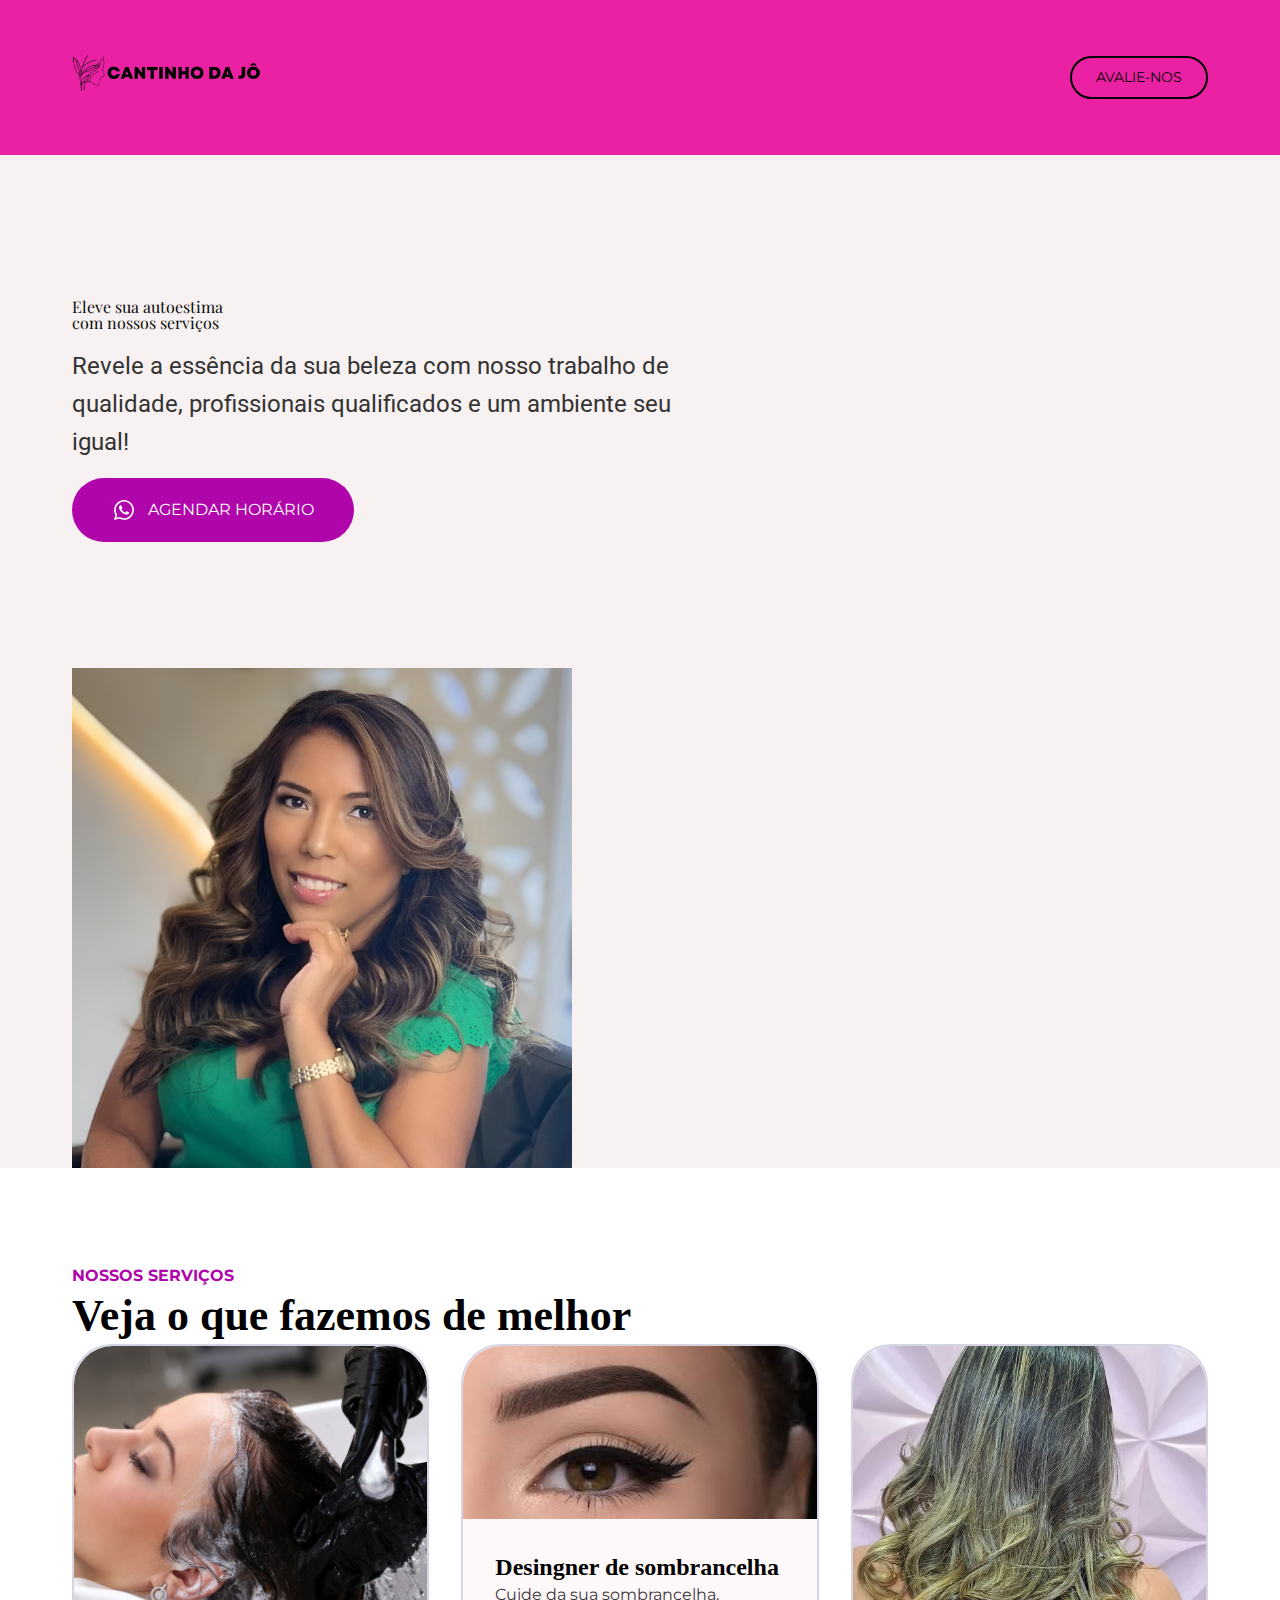
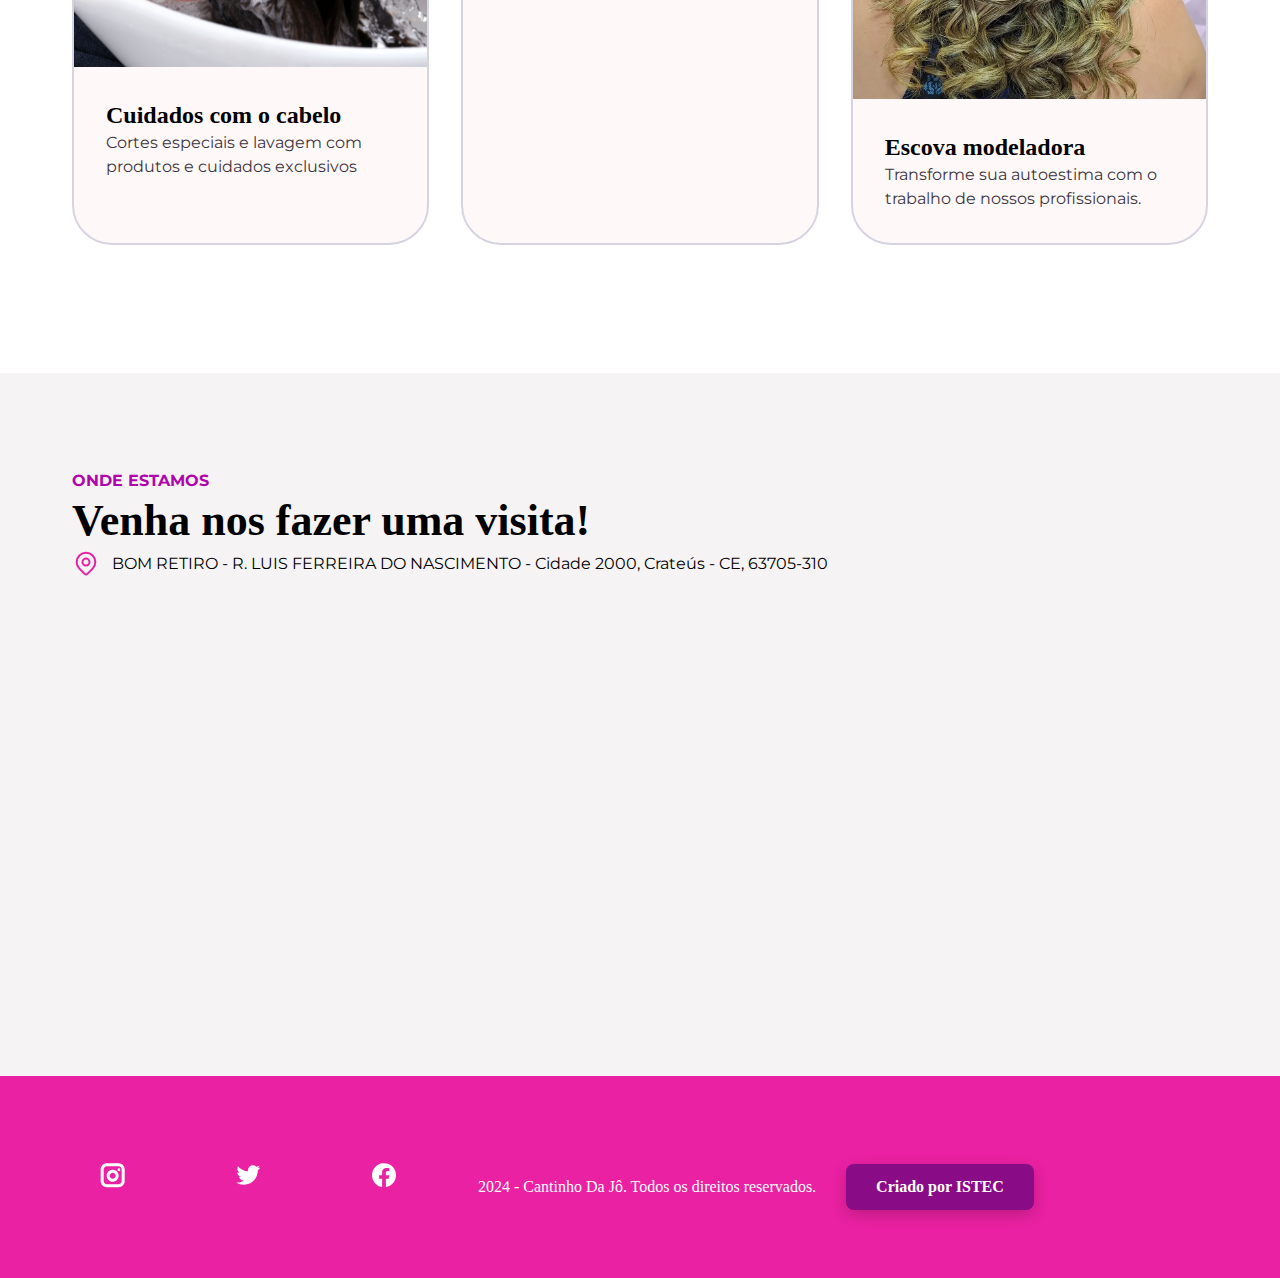
<file: cantinhodajo/index.html>
<!DOCTYPE html>
<html lang="pt-br">
<head>
    <meta charset="UTF-8">
    <meta http-equiv="X-UA-Compatible" content="IE=edge">
    <meta name="viewport" content="width=device-width, initial-scale=1.0">
    <link rel="shortcut icon" href="./img/favicon.png" type="image/x-icon">
    <link rel="stylesheet" href="./css/reset.css">
    <link rel="stylesheet" href="./css/style.css">
    <title>Cantinho Da Jô</title>
</head>
<body>
    <header id="header-container">
        <div class="container header">
            <head>
                <style>
                    .logo {
                        width: 190px; /* Definindo a largura da imagem */
                        height: auto; /* Ajustando a altura proporcionalmente */
                    }
                </style>
            </head>
            <body>
                <div>
                    <img src="img/cantinhodajo1.png" alt="Logo" class="logo">
                </div>
            </body>
            
            <a class="btn btn-sm btn-outline" href="https://maps.app.goo.gl/KQuXCxPBeameyAc57" target="_blank">Avalie-nos</a>
        </div>
    </header>
    <main>
        <section id="hero-container">
            <div class="container hero">
                <div class="hero-text">
                    <h1 class="herotxt">Eleve sua autoestima<br> com nossos serviços</h1>
                    <p class="text-p">Revele a essência da sua beleza com nosso trabalho de qualidade, profissionais qualificados e um ambiente seu igual!</p>
                    
                    <a class="btn btn-primary" href="contato.html" target="_blank">
                        <svg width="24" height="24" viewBox="0 0 24 24" class="none" xmlns="http://www.w3.org/2000/svg">
                            <path d="M16.6004 14C16.4004 13.9 15.1004 13.3 14.9004 13.2C14.7004 13.1 14.5004 13.1 14.3004 13.3C14.1004 13.5 13.7004 14.1 13.5004 14.3C13.4004 14.5 13.2004 14.5 13.0004 14.4C12.3004 14.1 11.6004 13.7 11.0004 13.2C10.5004 12.7 10.0004 12.1 9.60039 11.5C9.50039 11.3 9.60039 11.1 9.70039 11C9.80039 10.9 9.90039 10.7 10.1004 10.6C10.2004 10.5 10.3004 10.3 10.3004 10.2C10.4004 10.1 10.4004 9.90004 10.3004 9.80004C10.2004 9.70004 9.70039 8.50004 9.50039 8.00004C9.40039 7.30004 9.20039 7.30004 9.00039 7.30004C8.90039 7.30004 8.70039 7.30004 8.50039 7.30004C8.30039 7.30004 8.00039 7.50004 7.90039 7.60004C7.30039 8.20004 7.00039 8.90004 7.00039 9.70004C7.10039 10.6 7.40039 11.5 8.00039 12.3C9.10039 13.9 10.5004 15.2 12.2004 16C12.7004 16.2 13.1004 16.4 13.6004 16.5C14.1004 16.7 14.6004 16.7 15.2004 16.6C15.9004 16.5 16.5004 16 16.9004 15.4C17.1004 15 17.1004 14.6 17.0004 14.2C17.0004 14.2 16.8004 14.1 16.6004 14ZM19.1004 4.90004C15.2004 1.00004 8.90039 1.00004 5.00039 4.90004C1.80039 8.10004 1.20039 13 3.40039 16.9L2.00039 22L7.30039 20.6C8.80039 21.4 10.4004 21.8 12.0004 21.8C17.5004 21.8 21.9004 17.4 21.9004 11.9C22.0004 9.30004 20.9004 6.80004 19.1004 4.90004ZM16.4004 18.9C15.1004 19.7 13.6004 20.2 12.0004 20.2C10.5004 20.2 9.10039 19.8 7.80039 19.1L7.50039 18.9L4.40039 19.7L5.20039 16.7L5.00039 16.4C2.60039 12.4 3.80039 7.40004 7.70039 4.90004C11.6004 2.40004 16.6004 3.70004 19.0004 7.50004C21.4004 11.4 20.3004 16.5 16.4004 18.9Z" fill="white"/>
                        </svg> Agendar Horário</a>
                </div>
            </div>
            <div class="hero-img">
                <img src="./img/jo.png" alt="">
            </div>
        </section>

        <section id="services-container">
            <div class="container services">
                <header>
                    <span class="overtitle">Nossos serviços</span>
                    <h1 class="title">Veja o  que fazemos de melhor</h1>
                </header>

                <div class="services-list">
                    <div class="service-card">
                        <img src="./img/img-card-01-desktop.png" alt="" srcset="">
                        <div class="service-text">
                            <h3>Cuidados com o cabelo</h3>
                            <p>Cortes especiais e lavagem com produtos e cuidados exclusivos</p>
                        </div>
                    </div>

                    <div class="service-card">
                        <img src="./img/img-card-02-desktop.png" alt="" srcset="">
                        <div class="service-text">
                            <h3>Desingner de sombrancelha</h3>
                            <p>Cuide da sua sombrancelha.</p>
                        </div>
                    </div>

                    <div class="service-card">
                        <img src="./img/img-card-03-desktop.png" alt="" srcset="">
                        <div class="service-text">
                            <h3>Escova modeladora</h3>
                            <p>Transforme sua autoestima com o trabalho de nossos profissionais.</p>
                        </div>
                    </div>
                </div>
            </div>
        </section>

        <section id="location-container">
            <div class="container location">
                <header>
                    <span class="overtitle">Onde estamos</span>
                    <h1 class="title">Venha nos fazer uma visita!</h1>
                    <address>
                        <svg width="28" height="29" viewBox="0 0 28 29" fill="none" xmlns="http://www.w3.org/2000/svg">
                            <path d="M20.5997 19.6649C19.451 20.8136 16.9847 23.2799 15.4138 24.8508C14.6327 25.6319 13.3679 25.6324 12.5868 24.8514C11.0427 23.3073 8.62595 20.8905 7.40036 19.6649C3.75546 16.02 3.75546 10.1105 7.40036 6.4656C11.0453 2.82071 16.9548 2.82071 20.5997 6.4656C24.2446 10.1105 24.2446 16.02 20.5997 19.6649Z" stroke="#EA21A2" stroke-width="2" stroke-linecap="round" stroke-linejoin="round"/>
                            <path d="M17.5 13.0653C17.5 14.9983 15.933 16.5653 14 16.5653C12.067 16.5653 10.5 14.9983 10.5 13.0653C10.5 11.1323 12.067 9.56527 14 9.56527C15.933 9.56527 17.5 11.1323 17.5 13.0653Z" stroke="#EA21A2" stroke-width="2" stroke-linecap="round" stroke-linejoin="round"/>
                        </svg>
                        <span class="end">BOM RETIRO - R. LUIS FERREIRA DO NASCIMENTO - Cidade 2000, Crateús - CE, 63705-310</span>
                    </address>
                </header>
            </div>
            <iframe src="https://www.google.com/maps/embed?pb=!1m18!1m12!1m3!1d32881.454008196415!2d-40.6603306!3d-5.1556778!2m3!1f0!2f0!3f0!3m2!1i1024!2i768!4f13.1!3m3!1m2!1s0x796f54a0f39b07f%3A0xaceede8d322a9259!2sCantinho%20da%20j%C3%B4!5e0!3m2!1spt-BR!2sbr!4v1660319682057!5m2!1spt-BR!2sbr" 
                width="100%" height="450" style="border:0;" allowfullscreen="" loading="lazy" referrerpolicy="no-referrer-when-downgrade"></iframe>
        </section>
        
    </main>
    
    <footer>
        <div class="footer-container">
            <!-- Logo -->
            <div class="footer-logo">
             
            </div>
    
            <!-- Ícones de Redes Sociais -->
            <div class="footer-social-icons">
                <a href="https://www.instagram.com/cantinhoo_jo/profilecard/?igsh=MWtzYzVtZ2YzNHBtZw%3D%3D" target="_blank" class="social-icon">
                    <svg width="41" height="41" viewBox="0 0 41 41" fill="none" xmlns="http://www.w3.org/2000/svg">
                        <path d="M27.9028 15.6902C27.6328 15.9602 27.2665 16.1119 26.8846 16.1119C26.5027 16.1119 26.1365 15.9602 25.8664 15.6902C25.5963 15.4201 25.4446 15.0538 25.4446 14.6719C25.4446 14.29 25.5963 13.9238 25.8664 13.6537C26.1365 13.3837 26.5027 13.2319 26.8846 13.2319C27.2665 13.2319 27.6328 13.3837 27.9028 13.6537C28.1729 13.9238 28.3246 14.29 28.3246 14.6719C28.3246 15.0538 28.1729 15.4201 27.9028 15.6902Z" fill="white"/>
                        <path fill-rule="evenodd" clip-rule="evenodd" d="M14.6666 20.8339C14.6666 24.1429 17.3576 26.8339 20.6666 26.8339C23.9756 26.8339 26.6666 24.1429 26.6666 20.8339C26.6666 17.5249 23.9756 14.8339 20.6666 14.8339C17.3576 14.8339 14.6666 17.5249 14.6666 20.8339ZM17.6666 20.8339C17.6666 19.1789 19.0116 17.8339 20.6666 17.8339C22.3217 17.8339 23.6666 19.1789 23.6666 20.8339C23.6666 22.4889 22.3217 23.8339 20.6666 23.8339C19.0116 23.8339 17.6666 22.4889 17.6666 20.8339Z" fill="white"/>
                        <path fill-rule="evenodd" clip-rule="evenodd" d="M8.66663 26.2319C8.66663 29.3159 11.5826 32.2319 14.6666 32.2319H26.6666C29.7506 32.2319 32.6666 29.3159 32.6666 26.2319V14.2319C32.6666 11.1479 29.7506 8.23193 26.6666 8.23193H14.6666C11.5826 8.23193 8.66663 11.1479 8.66663 14.2319V26.2319ZM11.6666 14.2319C11.6666 12.8299 13.2646 11.2319 14.6666 11.2319H26.6666C28.0686 11.2319 29.6666 12.8299 29.6666 14.2319V26.2319C29.6666 27.6339 28.0686 29.2319 26.6666 29.2319H14.6666C13.2366 29.2319 11.6666 27.6619 11.6666 26.2319V14.2319Z" fill="white"/>
                        </svg>
                        
                    <svg width="41" height="40" viewBox="0 0 41 40" fill="none" xmlns="http://www.w3.org/2000/svg">
                        <!-- Coloque o SVG aqui -->
                    </svg>
                </a>
                <a href="https://www.twitter.com" target="_blank" class="social-icon">
                    <svg width="41" height="41" viewBox="0 0 41 41" fill="none" xmlns="http://www.w3.org/2000/svg">
                        <path d="M32.3333 12.4819C31.4333 12.9319 30.5333 13.0819 29.4833 13.2319C30.5333 12.6319 31.2833 11.7319 31.5833 10.5319C30.6833 11.1319 29.6333 11.4319 28.4333 11.7319C27.5333 10.8319 26.1833 10.2319 24.8333 10.2319C22.2833 10.2319 20.0333 12.4819 20.0333 15.1819C20.0333 15.6319 20.0333 15.9319 20.1833 16.2319C16.1333 16.0819 12.3833 14.1319 9.98331 11.1319C9.53331 11.8819 9.38331 12.6319 9.38331 13.6819C9.38331 15.3319 10.2833 16.8319 11.6333 17.7319C10.8833 17.7319 10.1333 17.4319 9.38331 17.1319C9.38331 19.5319 11.0333 21.4819 13.2833 21.9319C12.8333 22.0819 12.3833 22.0819 11.9333 22.0819C11.6333 22.0819 11.3333 22.0819 11.0333 21.9319C11.6333 23.8819 13.4333 25.3819 15.6833 25.3819C14.0333 26.7319 11.9333 27.4819 9.53331 27.4819H8.33331C10.5833 28.8319 13.1333 29.7319 15.8333 29.7319C24.8333 29.7319 29.7833 22.2319 29.7833 15.7819V15.1819C30.8333 14.4319 31.7333 13.5319 32.3333 12.4819Z" fill="white"/>
                        </svg>
                        
                    <svg width="41" height="40" viewBox="0 0 41 40" fill="none" xmlns="http://www.w3.org/2000/svg">
                        <!-- Coloque o SVG aqui -->
                    </svg>
                </a>
                <a href="https://www.facebook.com/joselly.chaves?mibextid=ZbWKwL" target="_blank" class="social-icon">
                    <svg width="40" height="41" viewBox="0 0 40 41" fill="none" xmlns="http://www.w3.org/2000/svg">
                        <path d="M32 20.2346C32.0005 17.9412 31.3438 15.6957 30.1077 13.764C28.8716 11.8322 27.1078 10.2952 25.0252 9.33481C22.9426 8.37442 20.6284 8.03093 18.3566 8.345C16.0849 8.65907 13.9507 9.61755 12.2068 11.1069C10.4628 12.5963 9.18225 14.5543 8.51659 16.7489C7.85094 18.9436 7.82811 21.283 8.45082 23.4902C9.07352 25.6974 10.3157 27.68 12.0302 29.2031C13.7447 30.7263 15.8598 31.7262 18.125 32.0846V23.7026H15.079V20.2346H18.125V17.5896C18.0596 16.9723 18.1307 16.3482 18.3333 15.7615C18.5359 15.1748 18.865 14.6398 19.2973 14.1944C19.7296 13.749 20.2546 13.4041 20.835 13.1842C21.4154 12.9642 22.0371 12.8746 22.656 12.9216C23.556 12.9336 24.454 13.0116 25.343 13.1556V16.1126H23.831C23.5734 16.0788 23.3115 16.1034 23.0648 16.1845C22.818 16.2657 22.5926 16.4013 22.4053 16.5814C22.2181 16.7614 22.0737 16.9813 21.983 17.2247C21.8922 17.4681 21.8573 17.7288 21.881 17.9876V20.2376H25.209L24.677 23.7056H21.875V32.0926C24.6984 31.6459 27.2697 30.206 29.1259 28.0321C30.9821 25.8582 32.0013 23.0931 32 20.2346Z" fill="white"/>
                        </svg>
                    <svg width="40" height="40" viewBox="0 0 40 40" fill="none" xmlns="http://www.w3.org/2000/svg">
                        <!-- Coloque o SVG aqui -->
                    </svg>
                </a>
            </div>
    
            <!-- Texto do Rodapé -->
            <div class="footer-text">
                <p>2024 - Cantinho Da Jô. Todos os direitos reservados.</p>
            </div>
    
            <!-- Botão de Crédito -->
            <div class="footer-text footer-right">
                <a href="https://www.instagram.com/istec.01.oficial/profilecard/?igsh=MTMyMDRuYWdoaDg4Nw==" target="_blank" class="animated-button">Criado por ISTEC</a>
            </div>
        </div>
    </footer>
</body>
</html>
</file>
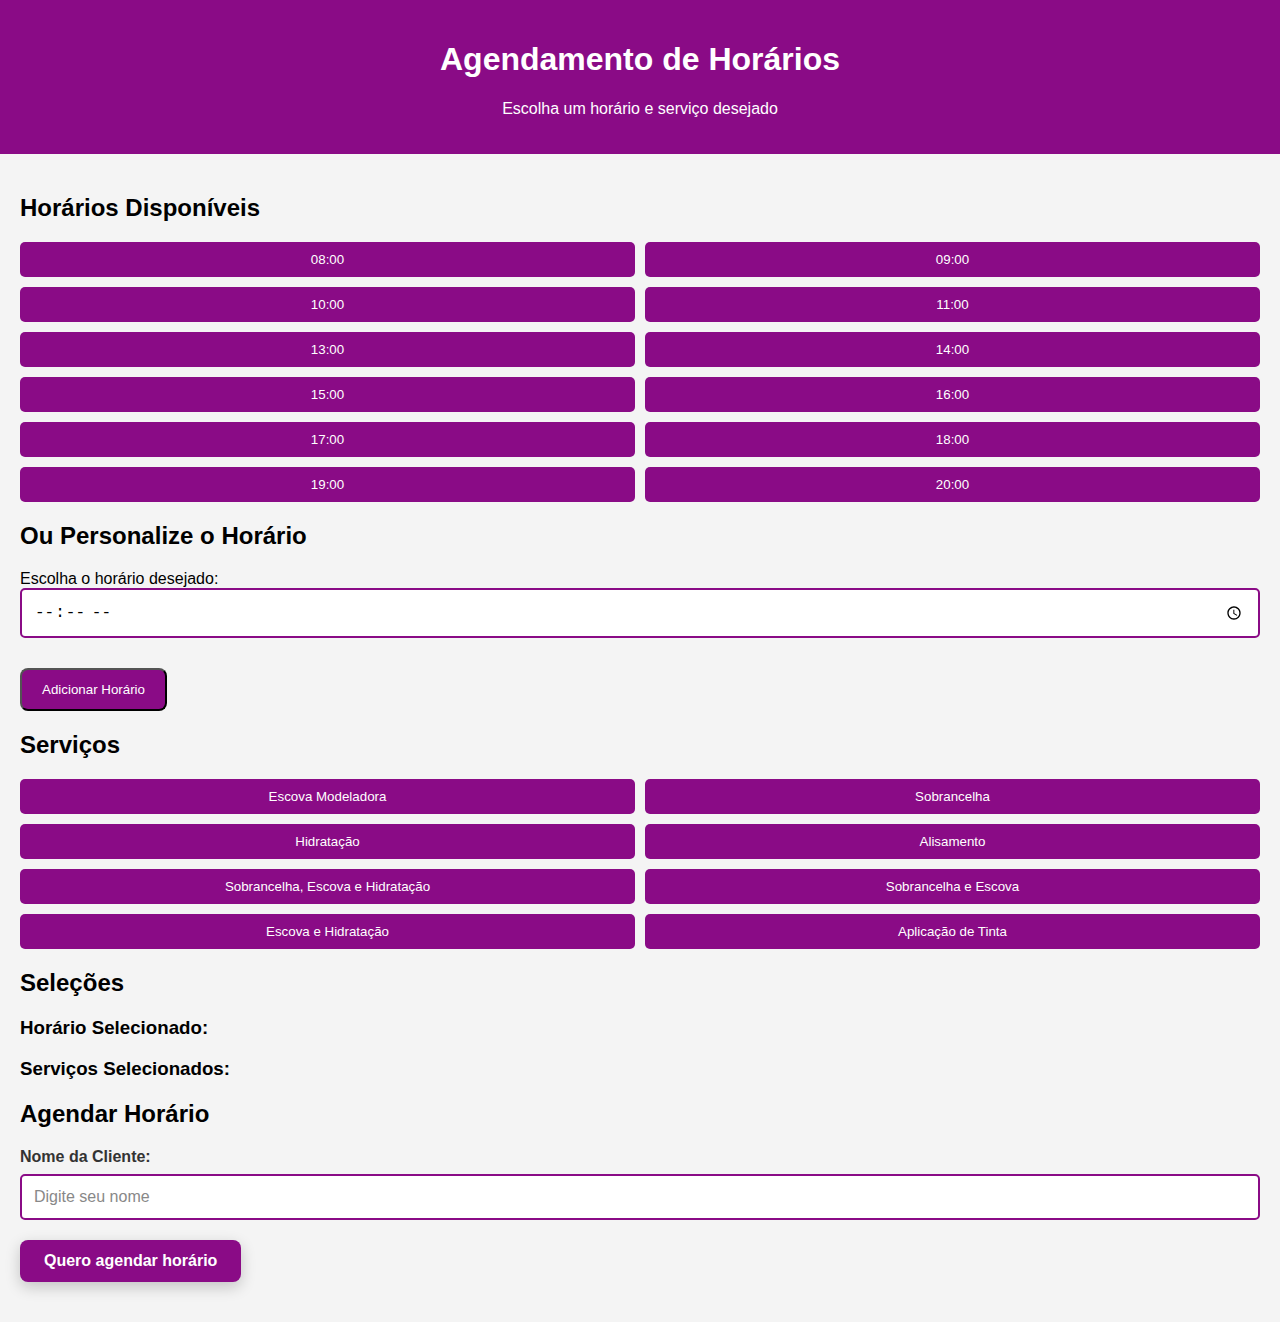
<file: cantinhodajo/contato.html>
<!DOCTYPE html>
<html lang="pt-BR">
<head>
    <meta charset="UTF-8">
    <meta name="viewport" content="width=device-width, initial-scale=1.0">
    <title>Agendamento de Horários</title>
    <link rel="stylesheet" href="./css/stylee.css">
</head>
<body>
    <header>
        <h1>Agendamento de Horários</h1>
        <p>Escolha um horário e serviço desejado</p>
    </header>

    <main>
        <section class="schedule">
            <h2>Horários Disponíveis</h2>
            <div class="time-slots">
                <button class="time-slot" data-time="08:00">08:00</button>
                <button class="time-slot" data-time="09:00">09:00</button>
                <button class="time-slot" data-time="10:00">10:00</button>
                <button class="time-slot" data-time="11:00">11:00</button>
                <button class="time-slot" data-time="13:00">13:00</button>
                <button class="time-slot" data-time="14:00">14:00</button>
                <button class="time-slot" data-time="15:00">15:00</button>
                <button class="time-slot" data-time="16:00">16:00</button>
                <button class="time-slot" data-time="17:00">17:00</button>
                <button class="time-slot" data-time="18:00">18:00</button>
                <button class="time-slot" data-time="19:00">19:00</button>
                <button class="time-slot" data-time="20:00">20:00</button>
                <!-- Continue até 21h -->
            </div>
        </section>

        <section class="custom-time">
            <h2>Ou Personalize o Horário</h2>
            <label for="custom-time">Escolha o horário desejado:</label>
            <input type="time" id="custom-time" name="custom-time" required>
            <button id="add-custom-time">Adicionar Horário</button>
        </section>

        <section class="services">
            <h2>Serviços</h2>
            <div class="service-list">
                <button class="service" data-service="Cabelo">Escova Modeladora</button>
                <button class="service" data-service="Sobrancelha">Sobrancelha</button>
                <button class="service" data-service="Escova">Hidratação</button>
                <button class="service" data-service="Hidratação">Alisamento</button>
                <button class="service" data-service="Alisamento">Sobrancelha, Escova e Hidratação</button>
                <button class="service" data-service="Sobrancelha e Escova">Sobrancelha e Escova</button>
                <button class="service" data-service="Escova e Hidratação">Escova e Hidratação</button>
                <button class="service" data-service="Escova e Afins">Aplicação de Tinta</button>
            </div>
        </section>

        <section class="selected-items">
            <h2>Seleções</h2>
            <div id="selected-time">
                <h3>Horário Selecionado:</h3>
                <ul></ul>
            </div>
            <div id="selected-services">
                <h3>Serviços Selecionados:</h3>
                <ul></ul>
            </div>
        </section>

        <section class="contact">
            <h2>Agendar Horário</h2>
            <label for="client-name">Nome da Cliente:</label>
            <input type="text" id="client-name" placeholder="Digite seu nome" required>
            <a id="whatsapp-button" href="https://api.whatsapp.com/send?phone=5588993495533" target="_blank" class="animated-button">
                Quero agendar horário
            </a>
        </section>
        
    </main>

    <script src="scripts.js"></script>
</body>
</html>
</file>
<file: cantinhodajo/css/style.css>
@import url('https://fonts.googleapis.com/css2?family=Montserrat:wght@400;700&family=Playfair+Display:wght@700&display=swap');
@import url('https://fonts.googleapis.com/css2?family=Roboto:wght@400;500;700&display=swap');

body {
    background-color: #ffffff;
    margin: 0;
    padding: 0;
}

/* Ajuste geral para o botão ISTEC/Créditos */
.btn {
    font-family: 'Montserrat', sans-serif;
    color: #fff;
    text-transform: uppercase;
    padding: 20px 40px;
    font-size: 1rem;
    cursor: pointer;
    display: flex;
    align-items: center;
    gap: 12px;
}

.btn-sm {
    padding: 12px 24px;
    font-size: 0.9rem;
    color: #000;
}

.btn-primary {
    background-color: #AF05AA;
    border-radius: 50px;
}

.btn-primary:hover {
    background-color: #8A0B86;
}

.btn-outline {
    border: 2px solid #000000;
    background-color: transparent;
    border-radius: 50px;
}

.btn-outline:hover {
    color: #3C3640;
    border-color: #3C3640;
}

.container {
    max-width: 1280px;
    margin: 0 auto;
}

.overtitle {
    font-size: 16px;
    line-height: 24px;
    color: #AF05AA;
    font-weight: 700;
    text-transform: uppercase;
    border-radius: 32px 32px 0px 0px;
    font-family: 'Montserrat', sans-serif;
}

.end {
    font-family: 'Montserrat', sans-serif;
}

.title {
    font-size: 44px;
    line-height: 56px;
    font-weight: 700;
    color: #000000;
}

/* layout */

#header-container {
    background-color: #EA21A2;
}

.header {
    padding: 24px 72px;
    color: #000;
    display: flex;
    justify-content: space-between;
    align-items: center;
}

/* hero section */

#hero-container {
    background-color: #F8F1F1;
    color: #0A0A0A;
    padding: 48px 72px 0;
}

.hero {
    display: flex;
    align-items: center;
    justify-content: space-between;
    gap: 32px;
    flex-wrap: wrap; /* Permite que os elementos se ajustem e quebrem a linha */
}

.hero-text {
    flex: 1 1 50%; /* Flexível para ocupar até 50% da largura */
    display: flex;
    flex-direction: column;
    align-items: flex-start;
    gap: 16px;
    padding: 96px 0;
    font-family: 'Playfair Display', serif;
    color: #0A0A0A;
    max-width: 600px;
}

.hero-img {
    flex: 1 1 50%; /* Flexível para ocupar até 50% da largura */
    display: flex;
    justify-content: center;
    width: 100%;
    max-width: 500px;
    margin-top: 30px;
}

.hero-img img {
    max-width: 100%;
    height: auto;
}

/* Texto especial do Hero (para o novo texto) */
.hero-text p {
    font-size: 24px;
    font-family: 'Roboto', sans-serif; /* Fonte mais moderna para o corpo do texto */
    font-weight: 400;
    line-height: 1.6;
    color: #333;
}

/* serviços section */

#services-container {
    padding: 96px 72px;
    background-color: #fff;
}

.services-list {
    display: flex;
    flex-wrap: wrap;
    gap: 32px;
    justify-content: space-between;
}

.service-card {
    background-color: #FFF8F8;
    border-radius: 40px;
    color: #000000;
    border: 2px solid #D6D4E2;
    flex: 1 1 calc(33% - 32px); /* Ajusta a largura dos cards para 33% */
    margin-bottom: 32px;
    display: flex;
    flex-direction: column;
    justify-content: flex-start;
}

.service-card img {
    width: 100%;
    border-radius: 39px 39px 0 0;
    object-fit: cover;
}

.service-text {
    padding: 32px;
}

.service-text h3 {
    font-size: 24px;
    line-height: 32px;
    font-weight: 700;
}

.service-text p {
    font-size: 16px;
    line-height: 24px;
    font-weight: 400;
    color: #3C3640;
    font-family: 'Montserrat', sans-serif;
}

/* localizacao section */

#location-container {
    background-color: #f5f3f4;
}

#location-container .location {
    padding: 96px 72px 48px;
}

#location-container address {
    display: flex;
    align-items: center;
    gap: 12px;
}

/* footer section */

footer {
    background-color: #EA21A2;
    color: #ffffff;
    gap: 10px;
    padding: 48px 72px;
    display: flex;
    justify-content: space-between;
    align-items: center;
}

.footer-logocopy {
    display: flex;
    flex-direction: column;
    gap: 16px;
}

/* scroll section */

::-webkit-scrollbar {
    width: 12px;
}

::-webkit-scrollbar-track {
    background: #F5EEEE;
}

::-webkit-scrollbar-thumb {
    background: #8A0B86;
    border-radius: 4px;
}

/* Ajuste da logo no footer */

.footer-container {
    display: flex;
    flex-direction: row;
    justify-content: space-between;
    align-items: center;
    padding: 20px;
}

.footer-logo {
    display: flex;
    align-items: center;
    flex: 1;
}

.footer-logo img {
    width: 200px;
    height: auto;
    max-width: 100%;
}

.footer-text {
    text-align: left;
    margin-left: 30px;
}

.footer-social-icons {
    display: flex;
    gap: 50px;
    justify-content: flex-end;
}

.footer-text {
    text-align: center;
    margin-top: 20px;
}

.animated-button {
    display: inline-block;
    padding: 15px 30px;
    background-color: #8A0B86;
    color: white;
    font-size: 16px;
    font-weight: bold;
    text-decoration: none;
    border-radius: 8px;
    transition: all 0.3s ease-in-out;
    box-shadow: 0 5px 15px rgba(0, 0, 0, 0.2);
}

.animated-button:hover {
    background-color: #EA21A2;
    transform: translateY(-3px) scale(1.05);
    box-shadow: 0 10px 20px rgba(0, 0, 0, 0.4);
}

.animated-button:active {
    transform: translateY(1px) scale(0.95);
    box-shadow: 0 5px 10px rgba(0, 0, 0, 0.2);
}

/* Responsividade para dispositivos menores */
/* Responsividade para dispositivos menores */
@media (max-width: 768px) {
/* Responsividade para dispositivos menores */
@media (max-width: 768px) {
/* Responsividade para dispositivos menores */
@media (max-width: 768px) {
/* Estilo geral para o botão */
/* Estilo geral para o botão */
.credits-btn {
    font-family: 'Montserrat', sans-serif;
    color: #fff;
    text-transform: uppercase;
    background-color: #7b1b46; /* Cor de fundo */
    padding: 10px 20px;
    font-size: 1rem;
    cursor: pointer;
    border-radius: 8px;
    position: relative;
}

/* Responsividade para dispositivos menores */
@media (max-width: 768px) {
    .credits-btn {
        margin: 0 auto; /* Centraliza horizontalmente o botão */
        max-width: 90%; /* Garante que o botão não ultrapasse a largura da tela */
        left: auto; /* Remove qualquer posição fixa que possa causar o overflow */
        right: auto;
        text-align: center; /* Alinha o texto no centro */
    }

    footer {
        display: flex;
        flex-direction: column; /* Organiza os elementos em coluna */
        align-items: center; /* Centraliza tudo */
        gap: 12px; /* Espaçamento entre os elementos */
    }
}

    #header-container {
        padding: 16px; /* Reduz o padding do cabeçalho para evitar overflow */
    }

    .header {
        flex-direction: column; /* Organiza os itens do cabeçalho em coluna */
        align-items: flex-start; /* Alinha os itens à esquerda */
        gap: 12px;
    }
}

    .hero-img img {
        width: 100%; /* Ajusta a imagem à largura do dispositivo */
        max-width: 100%;
        height: auto; /* Mantém as proporções da imagem */
    }

    .hero-text {
        text-align: center; /* Centraliza o texto para dispositivos menores */
    }

    .hero-text h1 {
        font-size: 32px; /* Ajuste de tamanho para mobile */
        line-height: 40px;
        font-weight: 700;
        color: #0A0A0A;
    }
    
    .service-card {
        width: 100%; /* Os cards ocupam toda a largura disponível */
        margin-bottom: 15px;
    }

    .services-list {
        display: block; /* Ajusta para uma coluna em dispositivos menores */
    }

    iframe {
        width: 100%; /* Faz o iframe ocupar toda a largura */
        height: 300px;
    }

    .footer-social-icons {
        display: flex;
        justify-content: center;
        gap: 10px;
    }

    .footer-logo img {
        width: 150px; /* Reduz o tamanho da logo */
    }
}

/* Estilo para dispositivos de tablet */
@media (max-width: 1024px) {
    .logo {
        width: 240px; /* Mantém um tamanho ajustado para tablets */
    }

    .btn {
        font-size: 16px;
        padding: 16px 32px;
    }

    #header-container {
        padding: 16px;
    }

    .header {
        flex-direction: column; /* Alinha os elementos em coluna */
        gap: 12px;
    }
}
</file>
<file: cantinhodajo/css/stylee.css>
/* Estilos Globais */
body {
    font-family: Arial, sans-serif;
    margin: 0;
    padding: 0;
    background-color: #f4f4f4;
}

header {
    background-color: #8A0B86;
    color: white;
    padding: 20px;
    text-align: center;
}

main {
    padding: 20px;
}

/* Seção de Horários */
.schedule, .services, .contact, .selected-items {
    margin-bottom: 20px;
}

.time-slots, .service-list {
    display: flex;
    flex-wrap: wrap;
    gap: 10px;
    justify-content: space-between;
}

.time-slot, .service {
    padding: 10px 20px;
    background-color: #8A0B86;
    color: white;
    border: none;
    border-radius: 5px;
    cursor: pointer;
    transition: background-color 0.3s;
    flex: 1 1 48%; /* Ajuste a largura dos botões para ficarem mais compactos */
}

.time-slot:hover, .service:hover {
    background-color: #EA21A2;
}

.selected-items ul {
    list-style: none;
    padding: 0;
}

.selected-items li {
    display: flex;
    align-items: center;
    gap: 10px;
    margin-bottom: 10px;
    padding: 5px 10px;
    background-color: #e0f7fa;
    border-radius: 5px;
}

/* Estilo para o botão "X" */
.remove-item {
    background-color: transparent;
    color: #8A0B86;
    border: 1px solid #8A0B86;
    border-radius: 50%;
    width: 20px;
    height: 20px;
    display: flex;
    align-items: center;
    justify-content: center;
    cursor: pointer;
    font-size: 14px;
    font-weight: bold;
    margin-left: 10px;
    transition: all 0.3s ease;
}

.remove-item:hover {
    background-color: red;
    color: white;
    transform: scale(1.1);
}

/* Estilo para o campo de horário personalizado */
#custom-time {
    width: 100%;
    padding: 12px;
    font-size: 16px;
    border: 2px solid #8A0B86;
    border-radius: 5px;
    margin-bottom: 20px;
    background-color: #fff;
    box-sizing: border-box;
    transition: border-color 0.3s;
}

#custom-time:focus {
    border-color: #EA21A2;
    outline: none;
}

#add-custom-time {
    display: inline-block;
    padding: 12px 20px;
    background-color: #8A0B86;
    color: white;
    text-decoration: none;
    border-radius: 8px;
    cursor: pointer;
    transition: background-color 0.3s, transform 0.3s;
    margin-top: 10px;
}

#add-custom-time:hover {
    background-color: #EA21A2;
    transform: scale(1.1);
}

#add-custom-time:active {
    transform: scale(0.95);
}

/* Botão de Contato */
.animated-button {
    display: inline-block;
    padding: 12px 24px; /* Ajuste o tamanho do botão para ficá-lo mais compacto */
    background-color: #8A0B86;
    color: white;
    font-size: 16px;
    font-weight: bold;
    text-decoration: none;
    border-radius: 8px;
    transition: all 0.3s ease-in-out;
    box-shadow: 0 5px 15px rgba(0, 0, 0, 0.2);
    margin-right: 10px; /* Adiciona um pequeno espaço entre os botões */
}

/* Botão de Contato no hover */
.animated-button:hover {
    background-color: #EA21A2;
    transform: scale(1.1);
}

.animated-button:active {
    transform: scale(0.95);
}

/* Estilo para o campo de nome do cliente */
.contact label {
    display: block;
    font-size: 16px;
    font-weight: bold;
    margin-bottom: 8px;
    color: #333;
}

.contact input {
    width: 100%;
    padding: 12px;
    font-size: 16px;
    border: 2px solid #8A0B86;
    border-radius: 5px;
    margin-bottom: 20px;
    background-color: #fff;
    box-sizing: border-box;
    transition: border-color 0.3s;
}

.contact input:focus {
    border-color: #EA21A2;
    outline: none;
}

.contact input::placeholder {
    color: #888;
}

/* Media Query para dispositivos móveis */
@media screen and (max-width: 768px) {
    header {
        padding: 15px;
    }

    .time-slot, .service {
        flex: 1 1 100%; /* Botões ocupam toda a largura em dispositivos móveis */
        padding: 10px 15px;
        font-size: 14px;
    }

    .selected-items li {
        flex-direction: column; /* Itens selecionados ficam empilhados */
    }

    .remove-item {
        font-size: 12px;
        width: 18px;
        height: 18px;
    }

    #custom-time {
        font-size: 14px;
        padding: 10px;
    }

    .animated-button {
        width: 100%;
        padding: 15px;
        font-size: 18px;
    }

    .contact input, .contact label {
        font-size: 14px;
    }

    .contact input {
        padding: 10px;
    }

    #add-custom-time {
        width: 100%;
        padding: 15px;
    }

    /* Ajuste o espaço entre os botões */
    .animated-button + .animated-button {
        margin-top: 10px;
    }
}
</file>
